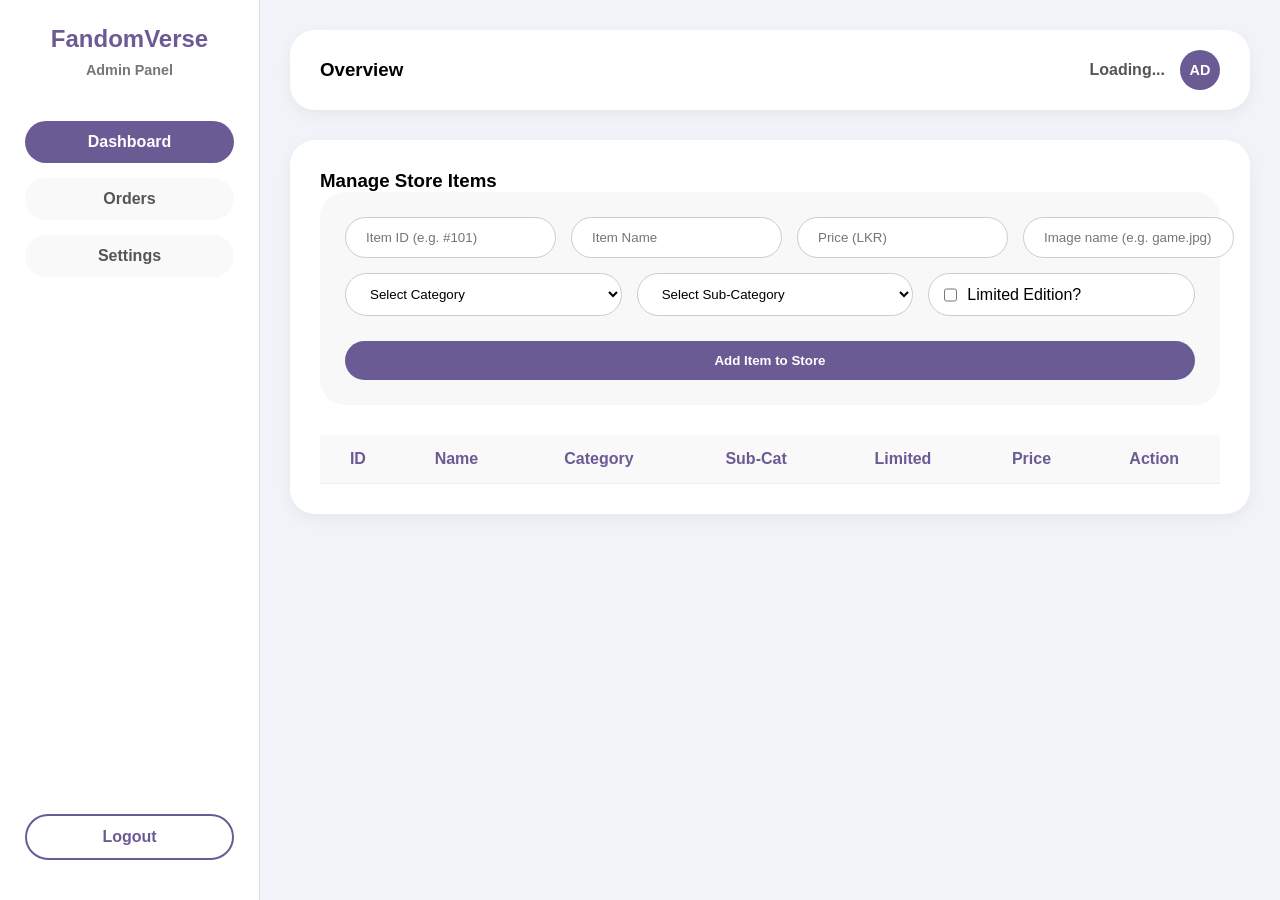
<file: admin_dashboard.html>
<!DOCTYPE html>
<html lang="en">
<head>
    <meta charset="UTF-8">
    <meta name="viewport" content="width=device-width, initial-scale=1.0">
    <title>Admin Dashboard</title>
    <link rel="stylesheet" href="CSS/admin_dashboard.css">
</head>
<body>

    <div class="sidebar">
        <h2>FandomVerse<br><span>Admin Panel</span></h2>
        
        <a href="#" class="active">Dashboard</a>
        <a href="#">Orders</a>
        <a href="#">Settings</a>

        <a href="login.html" class="logout-btn">Logout</a>
    </div>

    <div class="main-content">
        
        <div class="header">
            <h3>Overview</h3>
            <div class="user-info">
                <span id="displayAdminName">Loading...</span>
                <div class="admin-avatar">AD</div>
            </div>
        </div>

        <div class="manage-items-container">
            <h3>Manage Store Items</h3>
            
            <div class="add-item-form">
    <div class="form-row">
        <input type="text" id="itemId" placeholder="Item ID (e.g. #101)">
        <input type="text" id="itemName" placeholder="Item Name">
        <input type="text" id="itemPrice" placeholder="Price (LKR)">
        <input type="text" id="itemImage" placeholder="Image name (e.g. game.jpg)">
    </div>
    
    <div class="form-row">
        <select id="itemCategory">
            <option value="" disabled selected>Select Category</option>
            <option value="Figures">Figures</option>
            <option value="Apparel">Apparel</option>
            <option value="Posters">Posters</option>
            <option value="Accessories">Accessories</option>
            <option value="Games">Games</option>
        </select>
        
        <select id="itemSubCategory">
            <option value="" disabled selected>Select Sub-Category</option>
            <option value="League of Legends">League of Legends</option>
            <option value="GTA">GTA</option>
            <option value="Valorant">Valorant</option>
            <option value="Assassin's Creed">Assassin's Creed</option>
            <option value="Marvel">Marvel</option>
            <option value="DC">DC</option>
            <option value="Other">Other</option>
        </select>
        
        <div class="checkbox-wrapper">
            <input type="checkbox" id="itemLimited">
            <label for="itemLimited">Limited Edition?</label>
        </div>
    </div>

    <button id="addItemBtn">Add Item to Store</button>
</div>

            <table>
                <thead>
                    <tr>
                        <th>ID</th>
                        <th>Name</th>
                        <th>Category</th>
                        <th>Sub-Cat</th>
                        <th>Limited</th>
                        <th>Price</th>
                        <th>Action</th>
                    </tr>
                </thead>
                <tbody id="itemsTableBody">
                    <tr>
                        <td>#885</td>
                        <td>Arcane Jinx Poster</td>
                        <td>Posters</td>
                        <td>Arcane</td>
                        <td><span class="badge-no">No</span></td>
                        <td>$25.00</td>
                        <td><button class="remove-btn">Remove</button></td>
                    </tr>
                </tbody>
            </table>
        </div>

    </div>

    <script src="JS/dashboard_logic.js"></script>
</body>
</html>
</file>
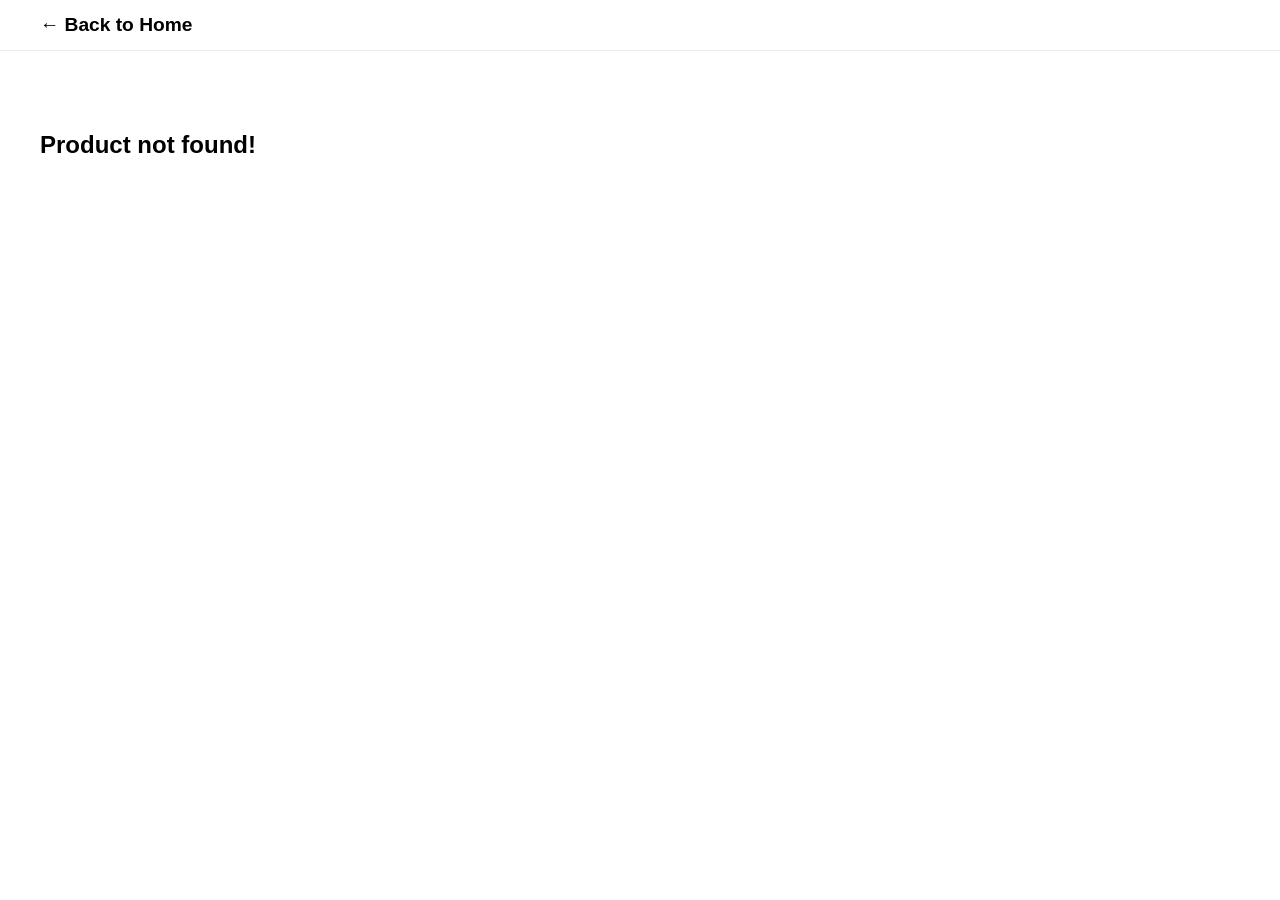
<file: product_detail.html>
<!DOCTYPE html>
<html lang="en">
<head>
    <meta charset="UTF-8">
    <meta name="viewport" content="width=device-width, initial-scale=1.0">
    <title>Product Details</title>
    <link rel="stylesheet" href="CSS/style.css">
</head>
<body style="background-color: white;">

    <nav class="navbar">
        <div class="navleft">
            <a href="index.html" style="font-size: 1.2rem; font-weight: bold;">← Back to Home</a>
        </div>
    </nav>

    <div class="container" style="margin-top: 50px;">
        
        <div class="detail-image">
            <img id="detailImg" src="" alt="Product Image" style="width: 100%; border-radius: 20px; box-shadow: 0 5px 15px rgba(0,0,0,0.1);">
        </div>

        <div class="detail-info" style="padding: 20px;">
            <h1 id="detailTitle" style="font-size: 3rem; color: #333;">Loading...</h1>
            <h3 id="detailCategory" style="color: #666; margin-top: 10px;">Category</h3>
            <h2 id="detailPrice" style="color: #6a5cff; font-size: 2rem; margin: 20px 0;">$0.00</h2>
            
            <p id="detailDesc" style="line-height: 1.6; color: #555;">
                This is a limited edition item from the FandomVerse collection. 
                High quality material and authentic design.
            </p>

            <button style="
                margin-top: 30px;
                padding: 15px 40px;
                background-color: #6a5cff;
                color: white;
                border: none;
                border-radius: 30px;
                font-size: 1.2rem;
                cursor: pointer;">
                Add to Cart
            </button>
        </div>
    </div>

    <script>
        document.addEventListener('DOMContentLoaded', () => {
            
            // 1. Get the ID from the URL (e.g., ?id=101)
            const params = new URLSearchParams(window.location.search);
            const productId = params.get('id');

            // 2. Get all products from storage
            const products = JSON.parse(localStorage.getItem('fandomProducts')) || [];

            // 3. Find the specific product that matches the ID
            const product = products.find(p => p.id === productId);

            if (product) {
                // 4. If found, fill in the HTML elements
                document.getElementById('detailTitle').innerText = product.name;
                document.getElementById('detailPrice').innerText = "$" + product.price;
                document.getElementById('detailCategory').innerText = product.category + " | " + product.subCategory;
                
                // Construct Image Path
                document.getElementById('detailImg').src = "RSC/IMGS/" + product.image;
            } else {
                // 5. If not found (wrong ID), show error
                document.querySelector('.container').innerHTML = "<h2>Product not found!</h2>";
            }
        });
    </script>
</body>
</html>
</file>
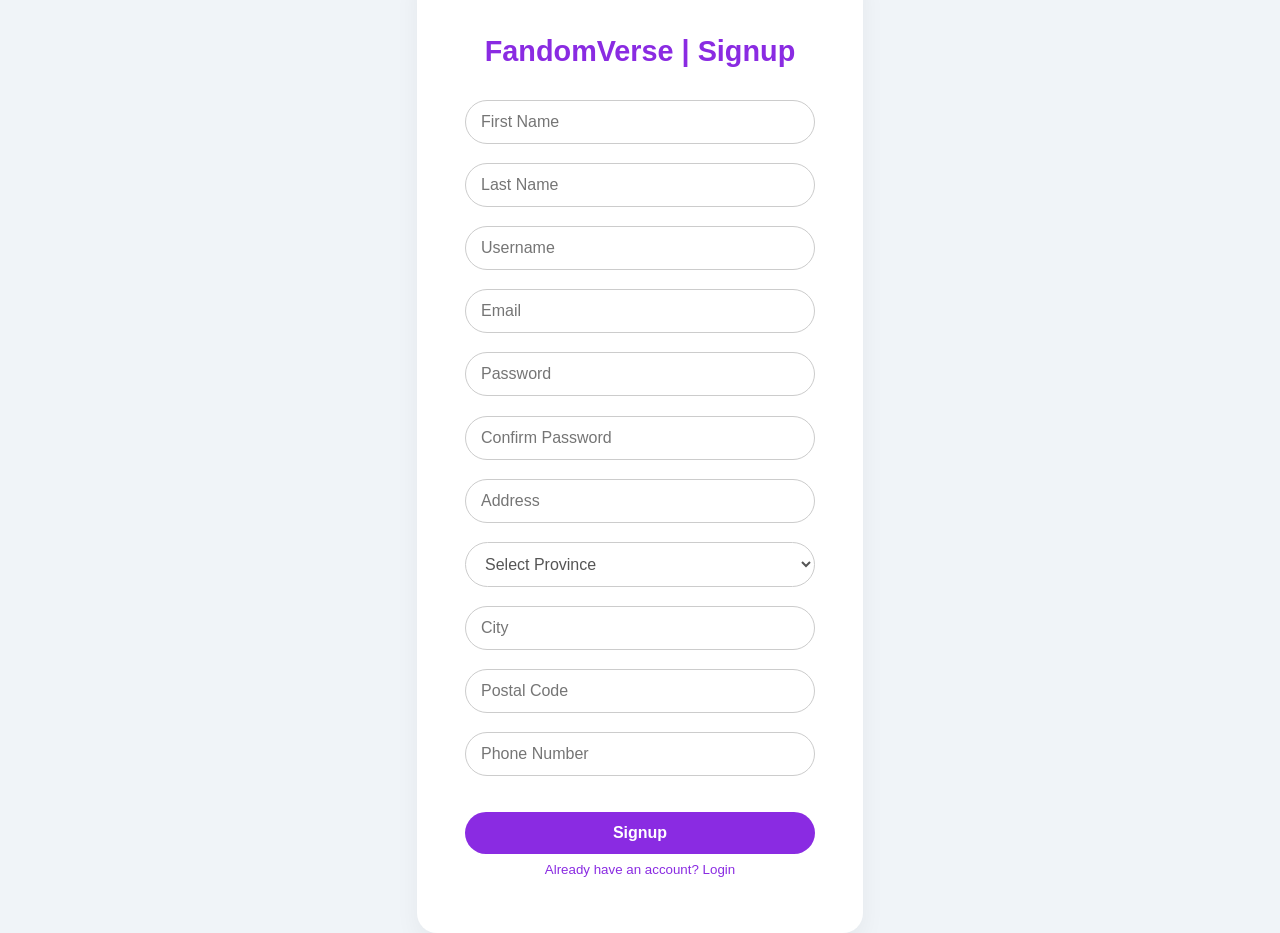
<file: signup.html>
<!DOCTYPE html>
<html lang="en">
<head>
    <title>FandomVerse | Signup</title>
    <link rel="stylesheet" href="CSS/signupstyle.css">
</head>

<body>

    <div class="signup-container">
        <h1>FandomVerse | Signup</h1>


        <form id="signupForm">

            <div class="input-group">
                <input type="text" id="firstName"
                placeholder="First Name" required>
            </div>

                <div class="input-group">
                    <input type="text" id="lastName"
                    placeholder="Last Name" required>
                </div>

            <div class="input-group">
                <input type="text" id="username"
                placeholder="Username" required>
                <small id="usernameError" class="error-msg"></small>
            </div>

             <div class="input-group">
                <input type="email" id="email"
                placeholder="Email" required>
                <small id="emailError" class="error-msg"></small>
             </div>

             <div class="input-group">
                <input type="password" id="password"
                placeholder="Password" required>
                <small id="passwordError" class="error-msg"></small>
             </div>

             <div class="input-group">
                <input type="password" id="confirmPassword"
                placeholder="Confirm Password" required>
                <small id="confirmPasswordError" class="error-msg"></small>
             </div>

             <div class="input-group">
                <input type="text" id="address"
                placeholder="Address" required>
             </div>

             <div class="input-group">
                <select id="province" required>
                    <option value="" disabled selected>Select Province
                    </option>
                    <option value="Western">Western Province</option>
                    <option value="Central">Central Province</option>
                    <option value="Southern">Southern Province</option>
                    <option value="Uva">Uva Province</option>
                    <option value="Sabaragamuwa">Sabaragamuwa Province</option>
                    <option value="North Western">North Western Province</option>
                    <option value="North Central">North Central Province</option>
                    <option value="Eastern">Eastern Province</option>
                    <option value="Northern">Northern Province</option>
                </select>
             </div>

             <div class="input-group">
                <input type="text" id="city"
                placeholder="City" required>
            </div>

            <div class="input-group">
                <input type="text" id="postalcode"
                placeholder="Postal Code" required>
            </div>

             <div class="input-group">
                <input type="text" id="phone"
                placeholder="Phone Number" required>
                <small id="phoneError" class="error-msg"></small>


            </div>

            <button type="button" id="signupBtn">Signup</button>
            <button type="button" id="backBtn">Already have an account? Login</button>
        </form>

    </div>
    <script src="JS/signup.js"></script>
</body>
</file>
<file: CSS/admin_dashboard.css>
/* RESET & FONTS */
* {
    margin: 0;
    padding: 0;
    box-sizing: border-box;
    font-family: 'Segoe UI', Tahoma, Geneva, Verdana, sans-serif;
}

body {
    display: flex;
    height: 100vh;
    background-color: #f0f4f8; 
}

/* --- SIDEBAR (Centered & Purple) --- */
.sidebar {
    width: 260px;
    background-color: white; 
    color: #333;
    display: flex;
    flex-direction: column;
    padding: 25px;
    border-right: 1px solid #ddd;
    text-align: center; /* Center text */
}

.sidebar h2 {
    margin-bottom: 40px;
    color: #6b5b95; /* Purple */
}

.sidebar h2 span {
    font-size: 0.6em;
    color: #777;
}

.sidebar a {
    text-decoration: none;
    color: #555;
    padding: 12px 20px;
    margin-bottom: 15px;
    border-radius: 25px; 
    font-weight: 600;
    transition: 0.3s;
    background-color: #f9f9f9;
    
    /* Center text inside the link */
    display: flex;
    justify-content: center;
    align-items: center;
}

.sidebar a:hover, .sidebar a.active {
    background-color: #6b5b95; /* Purple */
    color: white;
}

.logout-btn {
    margin-top: auto;
    border: 2px solid #6b5b95; /* Purple Border */
    color: #6b5b95 !important;
    background-color: white !important;
}

.logout-btn:hover {
    background-color: #6b5b95 !important;
    color: white !important;
}

/* --- MAIN CONTENT --- */
.main-content {
    flex: 1;
    padding: 30px;
    overflow-y: auto;
}

.header {
    background-color: white;
    padding: 20px 30px;
    border-radius: 25px; 
    display: flex;
    justify-content: space-between;
    align-items: center;
    box-shadow: 0 5px 15px rgba(0,0,0,0.05);
    margin-bottom: 30px;
}

.user-info {
    display: flex;
    align-items: center;
    gap: 15px;
    font-weight: bold;
    color: #555;
}

.admin-avatar {
    width: 40px;
    height: 40px;
    background-color: #6b5b95; /* Purple */
    color: white;
    border-radius: 50%;
    display: flex;
    align-items: center;
    justify-content: center;
    font-size: 0.9rem;
}

/* --- MANAGE ITEMS FORM --- */
.manage-items-container {
    background-color: white;
    padding: 30px;
    border-radius: 25px; 
    box-shadow: 0 5px 15px rgba(0,0,0,0.05);
}

.add-item-form {
    display: flex;
    flex-direction: column;
    gap: 15px;
    margin-bottom: 30px;
    background-color: #f8f8f8;
    padding: 25px;
    border-radius: 25px;
}

.form-row {
    display: flex;
    gap: 15px;
}

/* Inputs & Selects */
input, select {
    flex: 1;
    padding: 12px 20px;
    border: 1px solid #ccc;
    border-radius: 25px;
    outline: none;
    background: white;
}

input:focus, select:focus {
    border-color: #6b5b95; /* Purple Focus */
}

/* Checkbox Style */
.checkbox-wrapper {
    display: flex;
    align-items: center;
    gap: 10px;
    flex: 1;
    background: white;
    padding: 0 15px;
    border: 1px solid #ccc;
    border-radius: 25px;
}
.checkbox-wrapper input {
    flex: 0; /* Stop checkbox from stretching */
    width: 20px;
    height: 20px;
}

#addItemBtn {
    background-color: #6b5b95; /* Purple Button */
    color: white;
    border: none;
    padding: 12px 30px;
    border-radius: 25px;
    cursor: pointer;
    font-weight: bold;
    margin-top: 10px;
}

#addItemBtn:hover {
    background-color: #5a4b80;
}

/* TABLE STYLING */
table {
    width: 100%;
    border-collapse: collapse;
}

th, td {
    padding: 15px;
    text-align: center; /* Center align table data */
    border-bottom: 1px solid #eee;
}

th {
    background-color: #f9f9f9;
    color: #6b5b95; /* Purple Headers */
}

.remove-btn {
    background-color: white;
    color: red;
    border: 1px solid red;
    padding: 5px 15px;
    border-radius: 15px;
    cursor: pointer;
    font-size: 0.8rem;
}

.remove-btn:hover {
    background-color: red;
    color: white;
}

/* Badges for Limited Edition */
.badge-yes {
    background-color: #6b5b95;
    color: white;
    padding: 5px 10px;
    border-radius: 15px;
    font-size: 0.8rem;
}
.badge-no {
    color: #999;
    font-size: 0.8rem;
}
</file>
<file: CSS/style.css>
* {
    margin: 0;
    padding: 0;
    box-sizing: border-box;
    font-family: Arial, Helvetica, sans-serif;
}
html {
  scroll-behavior: smooth;
}
nav{
    display: flex;
    gap: 20px;
}
.navitem{
    position: relative;
}
.dropdown{
    position: absolute;
    top: 120%;
    left: 0;
    border-radius: 12px;
    padding: 10px 0;
    min-width: 220px;

    opacity: 0;
    visibility: hidden;
    transform: translateY(10px);

    transition: all 0.25s ease;
    box-shadow: 0 10px 30px rgba(0,0,0,0.08);
    z-index: 99;
}
.navitem:hover .dropdown {
  opacity: 1;
  visibility: visible;
  transform: translateY(0);
}
.dropdown a{
    display: block;
    padding: 12px 20px;
    color: #000000;
    text-decoration: none;
    font-size: 14px;
}
.dropdown a:hover{
    background: rgba(108, 92, 231, 0.15);
}

.navbar{
    display: flex;
    justify-content: space-between;
    align-items: center;
    padding: 14px 40px;
    border-bottom: 1px solid rgba(0,0,0,0.08);
}
.navleft{
    display: flex;
    align-items: center;
    gap: 30px;
}
.logo{
    height: 70px;
}
nav a{
    text-decoration: none;
    color: rgb(0, 0, 0);
    margin-right: 20px;
    font-weight: 500;
}
.navright{
    padding: 8px 12px;
    border-radius: 30px;
    border: 1px solid ;
    display: flex;
    align-items: center;
    gap: 15px;
}
.navright input{
    padding: 8px 12px;
    border-radius: 10px;
    border: 1px solid white;
    color: aliceblue;
}
.navicons{
    height: 22px;
    cursor: pointer;
}
/*MAIN*/
.container{
    display: grid;
    grid-template-columns: 3fr 1.2fr;
    gap: 30px;
    padding: 30px 40px;
}
.hero {
    position: relative;
    border-radius: 14px;
    overflow: hidden;
    height: 100%; /* Ensures the container fills the grid cell */
}

.slides {
    position: relative;
    height: 100%;       /* STRETCH to fill the grid cell */
    min-height: 520px;  /* Ensure it never gets too small */
}
.slide {
    position: absolute;
    top: 0;
    left: 0;
    width: 100%;
    height: 100%;
    object-fit: cover;
    opacity: 0;
    transition: opacity 1s ease-in-out;
}
.slide.active{
    opacity: 1;
}

.herotext{
    position: absolute;
    bottom: 40px;
    left: 40px;
    color: white;
    max-width: 400px;
    background: none;
    z-index: 2;
}
.herotext h1{
    font-size: 42px;
    margin-bottom: 10px;
    background: none;
    margin-bottom: 10px;
}
.herotext p{
    font-size: 18px;
    margin-bottom: 15px;
    background: none;
    margin-bottom: 16px;
}
.herotext button{
    padding: 12px 20px;
    border: none;
    background: #6a5cff;
    color: white;
    border-radius: 20px;
    cursor: pointer;
    font-size: 16px;
    transition: all 0.3s ease;
}
.herotext button:hover {
  background: white;
  color: black;
}
.hero::after{
  content: "";
  position: absolute;
  inset: 0;
  background: linear-gradient(
    to top,
    rgba(0,0,0,0.55),
    rgba(0,0,0,0.1)
  );
  z-index: 1;
}
.hero img {
    width: 100% !important;
    height: 100% !important; /* Forces image to hit the bottom */
    object-fit: cover !important; /* Crops edges to fit without stretching */
    display: block;
    border-radius: 14px;
}
.hero img:hover{
    transform: scale(1.1);
    transition: transform 0.6s ease;
}


/*side content*/
.sidecontent{
    display: flex;
    flex-direction: column;
    gap: 20px;
}
.sidecard{
    background: rgb(106, 106, 106);
    border-radius: 10px;
    overflow: hidden;
    box-shadow: 0 4px rgba(0,0,0,0.08);
    cursor: pointer;
    transition: transform 0.6s ease;
}
.sidecard img{
    width: 100%;
    height: 140px;
    object-fit: cover;
}
.sidecard img:hover{
    transform: scale(1.1);
    transition: transform 0.6s ease;
}
.sidecard h3{
    padding: 10px;
    font-size: 14px;
    color: #9086fa;
    background: rgb(255, 255, 255);
    text-decoration: aliceblue;
}
.sidecard p{
    padding: 0 10px 12px;
    font-size: 15px;
    font-weight: bold;
    background: rgb(255, 255, 255);
}
/*Colloections*/
.collectionsection{
    padding: 80px 40px;
    background: aliceblue;
}
.secttitle{
    color: #111;
    font-size: 32px;
    margin-bottom: 40px;
    text-align: center;
}
.collectiongrid{
    display: grid;
    grid-template-columns: repeat(3,1fr);
    gap: 30px;
}
.collectioncard{
    position: relative;
    height: 75%;
    margin-left: 30px;
    width: 75%;
    border-radius: 20px;
    background-size: cover;
    background-position: center;
    overflow: hidden;
    border-radius: 18px;
    cursor: pointer;
    transition: transform 0.3s ease;
}



.collectioncard h3 {
    position: absolute;
    bottom: 100px;
    z-index: 2;
    color: white;
    font-weight: 600;
    padding: 20px;
    font-size: 20px;
    text-align: center;
    background: none;
}


.collectioncard:hover{
    transform: translateY(-8px);
    transform: scale(1.1);
    transition: transform 0.6s ease;
}
.collectioncard img{
    width: 100%;
    height: 100%;
    object-fit: cover;
    border-radius: 20px;
    z-index: 1;
}
.collection-overlay {
  position: absolute;
  inset: 0;
  background: linear-gradient(
    to top,
    rgba(0, 0, 0, 0.55),
    rgba(0, 0, 0, 0.15)
  );
  z-index: 1;
}
.collection-content {
  background: none;   /* IMPORTANT */
  position: absolute;
  inset: 0;
  display: flex;
  flex-direction: column;
  align-items: center;
  justify-content: center;
  gap: 12px;
  z-index: 2;
}

.explore-btn {
    padding: 12px 20px;
    border: none;
    background: #6a5cff;
    color: white;
    border-radius: 20px;
    cursor: pointer;
    font-size: 16px;
    text-decoration: none;
    align-items: center;
    transition: all 0.3s ease;
}

.explore-btn:hover {
  background: white;
  color: black;
}

/*Contact form*/
.contactsect{
    padding: 80px 8%;
    text-align: center;
}
.contactsect h2{
    font-size: 36px;
    margin-bottom: 40px;
    color: #111;
}
.contactbox{
  max-width: 540px;
  margin: 0 auto;
  border-radius: 22px;
  padding: 2px;
  box-shadow: 0 10px 30px rgba(108, 99, 255, 0.4);
}

.contactform{
    background: transparent;
    border-radius: 20px;
    max-width: 500px;
    padding: 40px 30px;
    background-clip: padding-box;
    position: relative;
    margin: 0 auto;
    display: flex;
    flex-direction: column;
    gap: 19px;
}
.contactform input,
.contactform textarea{
    padding: 14px 16px;
    border-radius: 14px;
    border: none;
    outline: none;
    background: aliceblue;
    color: #111;
    font-size: 15px;
}
.contactform textarea{
    resize: none;
    height: 130px;
}
.contactform button{
    margin-top: 10px;
    padding: 14px;
    border-radius: 30px;
    border: none;
    background: linear-gradient(135deg, #ff4ecd, #6c63ff);
    color: #fff;
    font-size: 15px;
    font-weight: 600;
    cursor: pointer;
    transition: transform 0.3s ease, box-shadow 0.3s ease;
}
.contactform button:hover{
    transform: scale(1.05);
    box-shadow: 0 10px 30px rgba(108, 99, 255, 0.4);
}

/* --- NEW ARRIVALS: SQUARE IMAGES --- */
#new-arrivals-container .collectioncard {
    position: relative;
    width: 90%;
    height: 500px;
    margin-bottom: 50px;
    background-position: center;
    overflow: hidden;
}
#new-arrivals-container .collectioncard img {
    width: 100%;
    height: 100%;
    

    /* 2. "Cover" ensures the image fills the square by cropping 
          the edges instead of stretching/squishing the character */
    object-fit: cover;
    
    /* 3. (Optional) Focus on the top-center of the image.
          This is usually better for Figures/Characters so you don't cut off heads. */
    object-position: top center;
}

.arrivalgrid{
    display: grid;
    grid-template-columns: repeat(4,1fr);
    gap: 30px;
}

/* --- NEW ARRIVALS SLIDER --- */

/* The Window: Hides anything outside the box */
.slider-window {
    width: 100%;
    overflow: hidden;
    padding: 20px 0; /* Space for shadows */
    position: relative;
}

/* The Track: Holds all cards in a long horizontal row */
.arrival-track {
    display: flex;
    gap: 20px; /* Space between cards */
    width: max-content; /* Allow it to be as wide as needed */
    transition: transform 0.5s ease-in-out; /* Smooth sliding animation */
}

/* The Cards: Force them to be exactly 4 per screen (minus gaps) */
#new-arrivals-container .collectioncard {
    /* calculation: 100% / 4 items - gap adjustment */
    width: calc(25vw - 40px); 
    min-width: 220px; /* Don't get too small on mobile */
    flex-shrink: 0;   /* Prevent squishing */
}

/* Ensure images stay square 1:1 */
#new-arrivals-container .collectioncard img {
    width: 100%;
    aspect-ratio: 1 / 1;
    object-fit: cover;
}

body {
    background-color: lightgray; /* Or use #f0f4f8 for a cleaner look */
}

.hero, .slides, .slide, .herotext, .herotext h1, .herotext p {
    background-color: transparent !important;
    background: none !important;
}
</file>
<file: CSS/signupstyle.css>
body{
    margin: 0;
    padding: 0;
    background-color: #f0f4f8;
    font-family: 'Segoe UI', Tahoma, Geneva, Verdana, sans-serif;
    display: flex;
    justify-content: center;
    align-items: center;
    height: 100vh;
}

.signup-container {
    background-color: white;
    padding: 3rem;
    border-radius: 20px;
    box-shadow: 0 10px 25px rgba(0,0,0,0.05);
    width: 350px;
    text-align: center;
}

h1 {
    color: blueviolet;
    font-weight: 700;
    margin-bottom: 2rem;
    font-size: 1.8rem;
}

.input-group {
    margin-bottom: 1.2rem;
}

input {
    width: 100%;
    padding: 12px 15px;
    border: 1px solid #ccc;
    border-radius: 25px;
    font-size: 1rem;
    box-sizing: border-box; /* Ensures padding doesn't widen the element */
    outline: none;
    color: #555;
}

input:focus {
    border-color: #6b5b95;
}

#signupBtn {
    width: 100%;
    padding: 12px;
    border-radius: 25px;
    font-size: 1rem;
    font-weight: 600;
    cursor: pointer;
    margin-top: 1rem;
    transition: all 0.3s ease;
    background-color: blueviolet;
    color: white;
    border: none;
}

#signupBtn:hover {
    background-color: magenta;
}

#backBtn {
    background-color: white;
    color: blueviolet;
    border: none;
    padding: 8px;
    cursor: pointer;
}

#backBtn:hover {
    text-decoration: underline;
}


input, select {
    width: 100%;
    padding: 12px 15px;
    border: 1px solid #ccc;
    border-radius: 25px;
    font-size: 1rem;
    box-sizing: border-box; /* Ensures padding doesn't widen the element */
    outline: none;
    color: #555;
    background-color: white;
}

.error-msg {
    color: red;
    font-size: 0.85rem;
    display: none;
    margin-top: 5px;
    text-align: left;
    width: 100%;
    padding-left: 10px;
}
</file>
